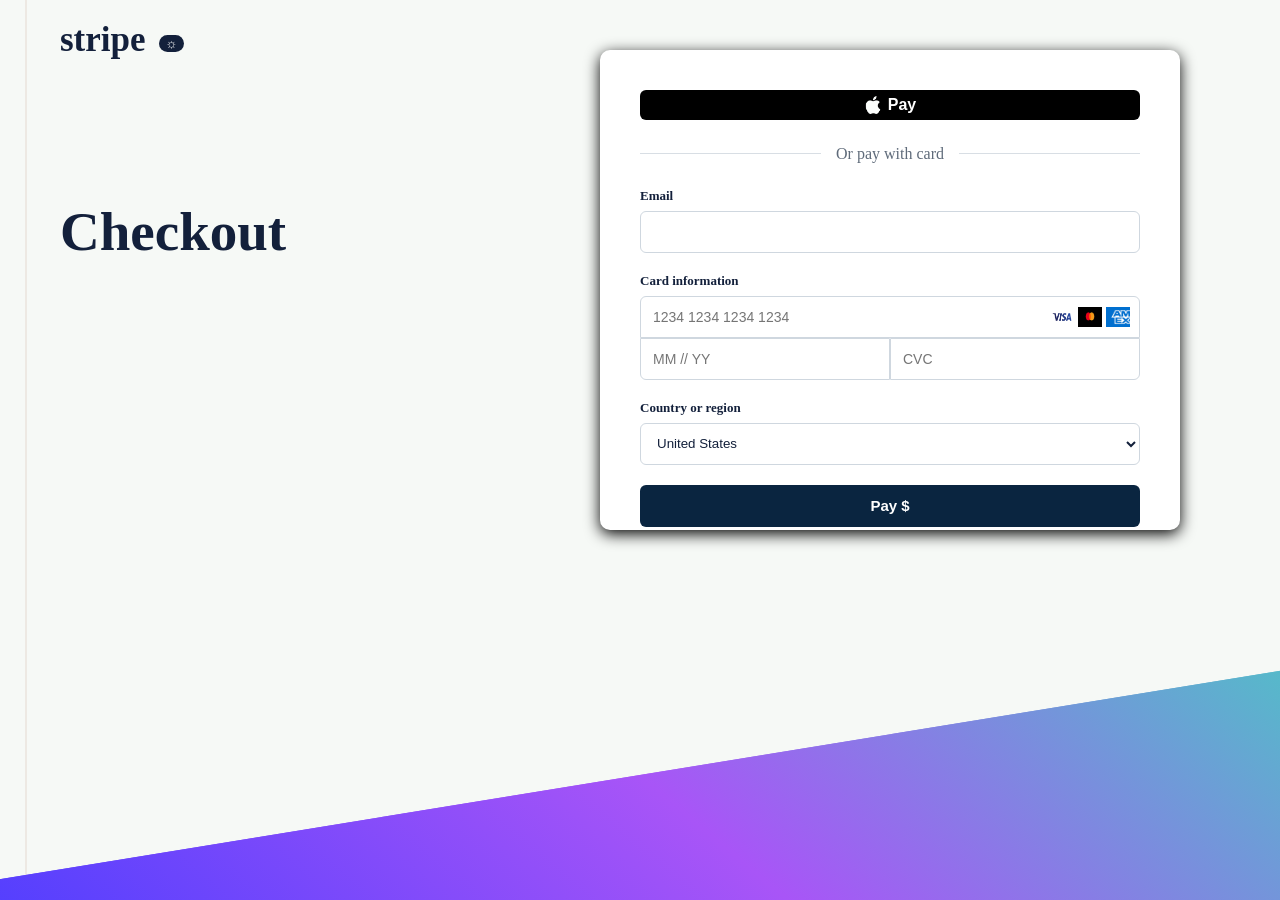
<file: index.html>
<!DOCTYPE html>

<html>
    <head>
        <title>Stripe Checkout</title>
        <link rel="stylesheet" href="stripe.css">

    </head>

    <body>
        <header>stripe
        <button id="dark-mode">☼</button></header>
        <main>
            <h1>Checkout</h1>
        </main>

         <div class="background-color"></div>
    
    <section class="payment-box">
        <button class="apple-pay"><img src="apple.png">Pay   
        </button>

        <div class="divider">
            <span>Or pay with card</span>
        </div>

        <label>Email</label>
        <input type="email">
        <label>Card information</label>

        <div class="card-number">
            <input type="text" placeholder="1234 1234 1234 1234">

            <div class="card-logo">
                <img src="visa.png">
                <img src="mastercard.jpg">
                <img src="amexlogo.png">
            </div>
        </div>

        <div class="card-details">
            <input type="text" placeholder="MM // YY">
            <input type="text" placeholder="CVC">
        </div>

        <label>Country or region</label>
        <select>
            <option>United States</option>
            <option>Egypt</option>
        </select>

        <button class="pay-button">Pay $</button>

    </section>

    <script src="stripe.js"></script>

    </body>

    <div class="background-color"></div>

    




</html>
</file>
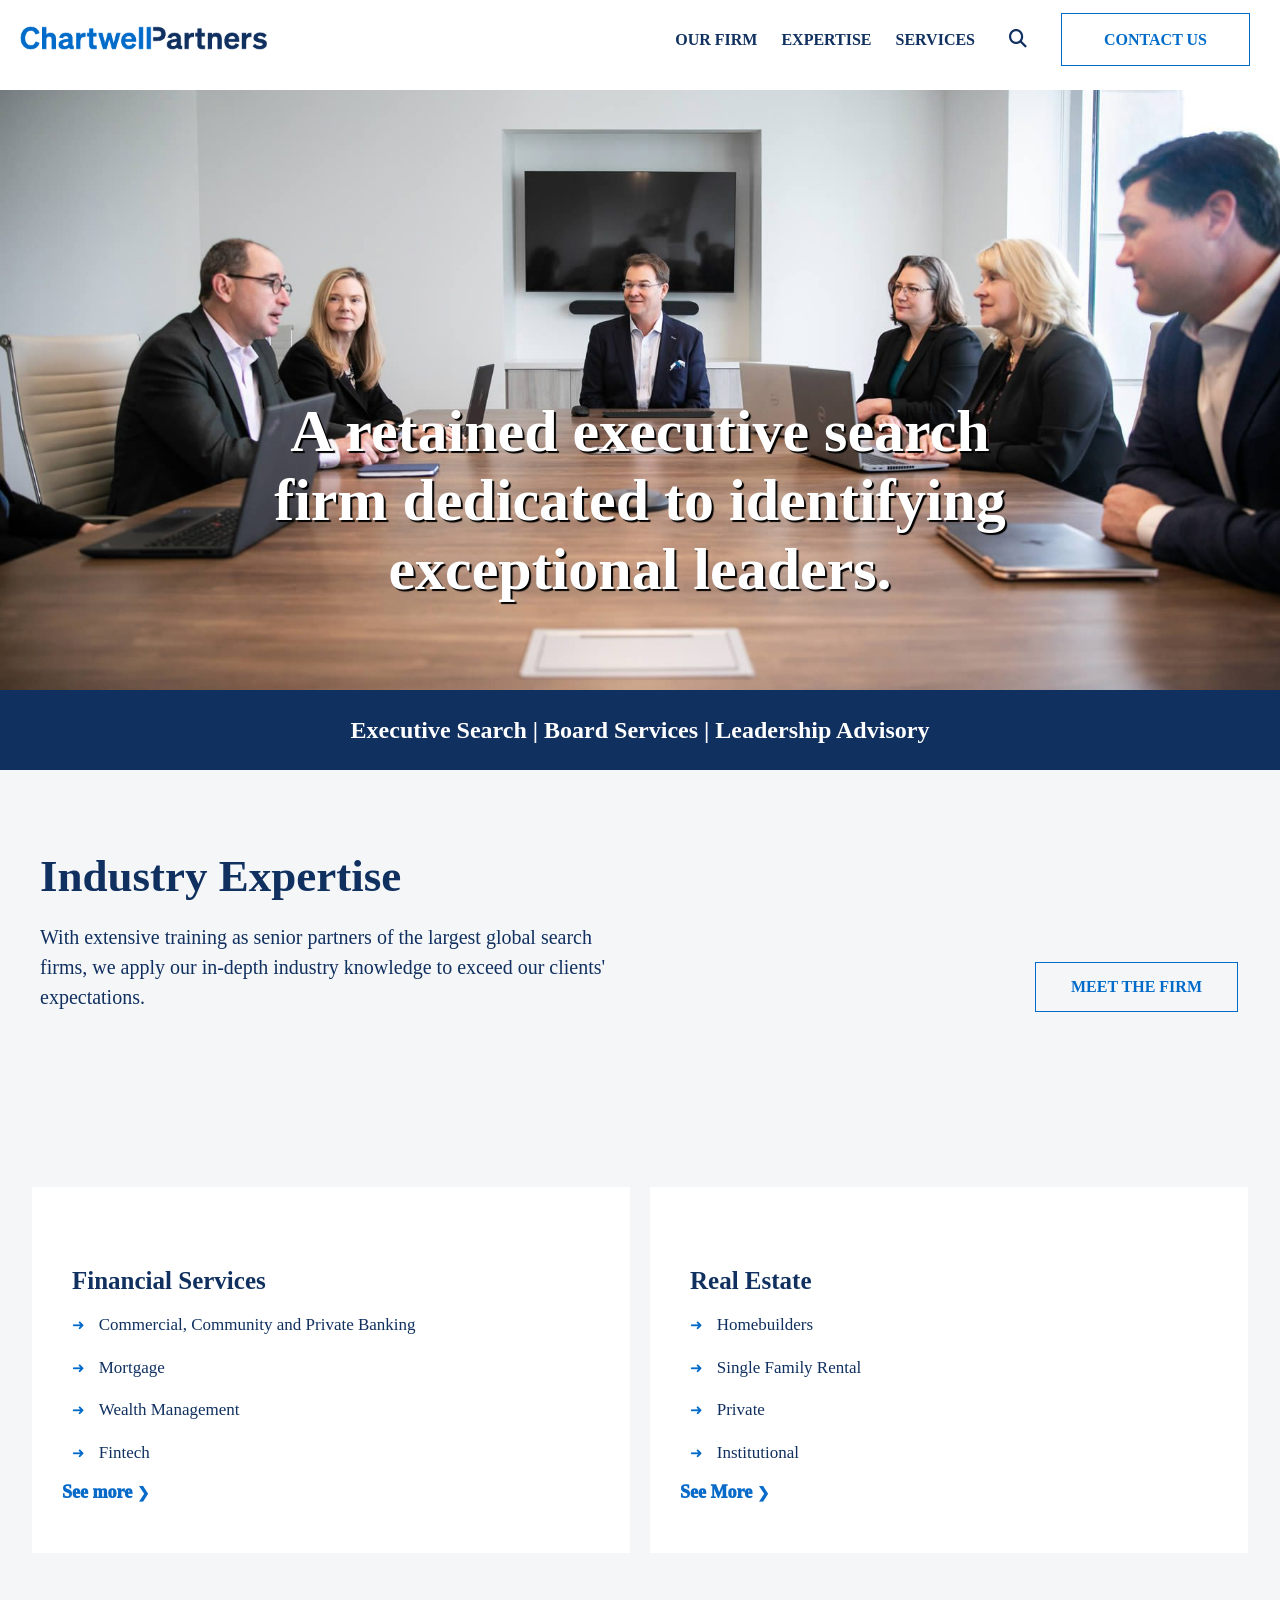
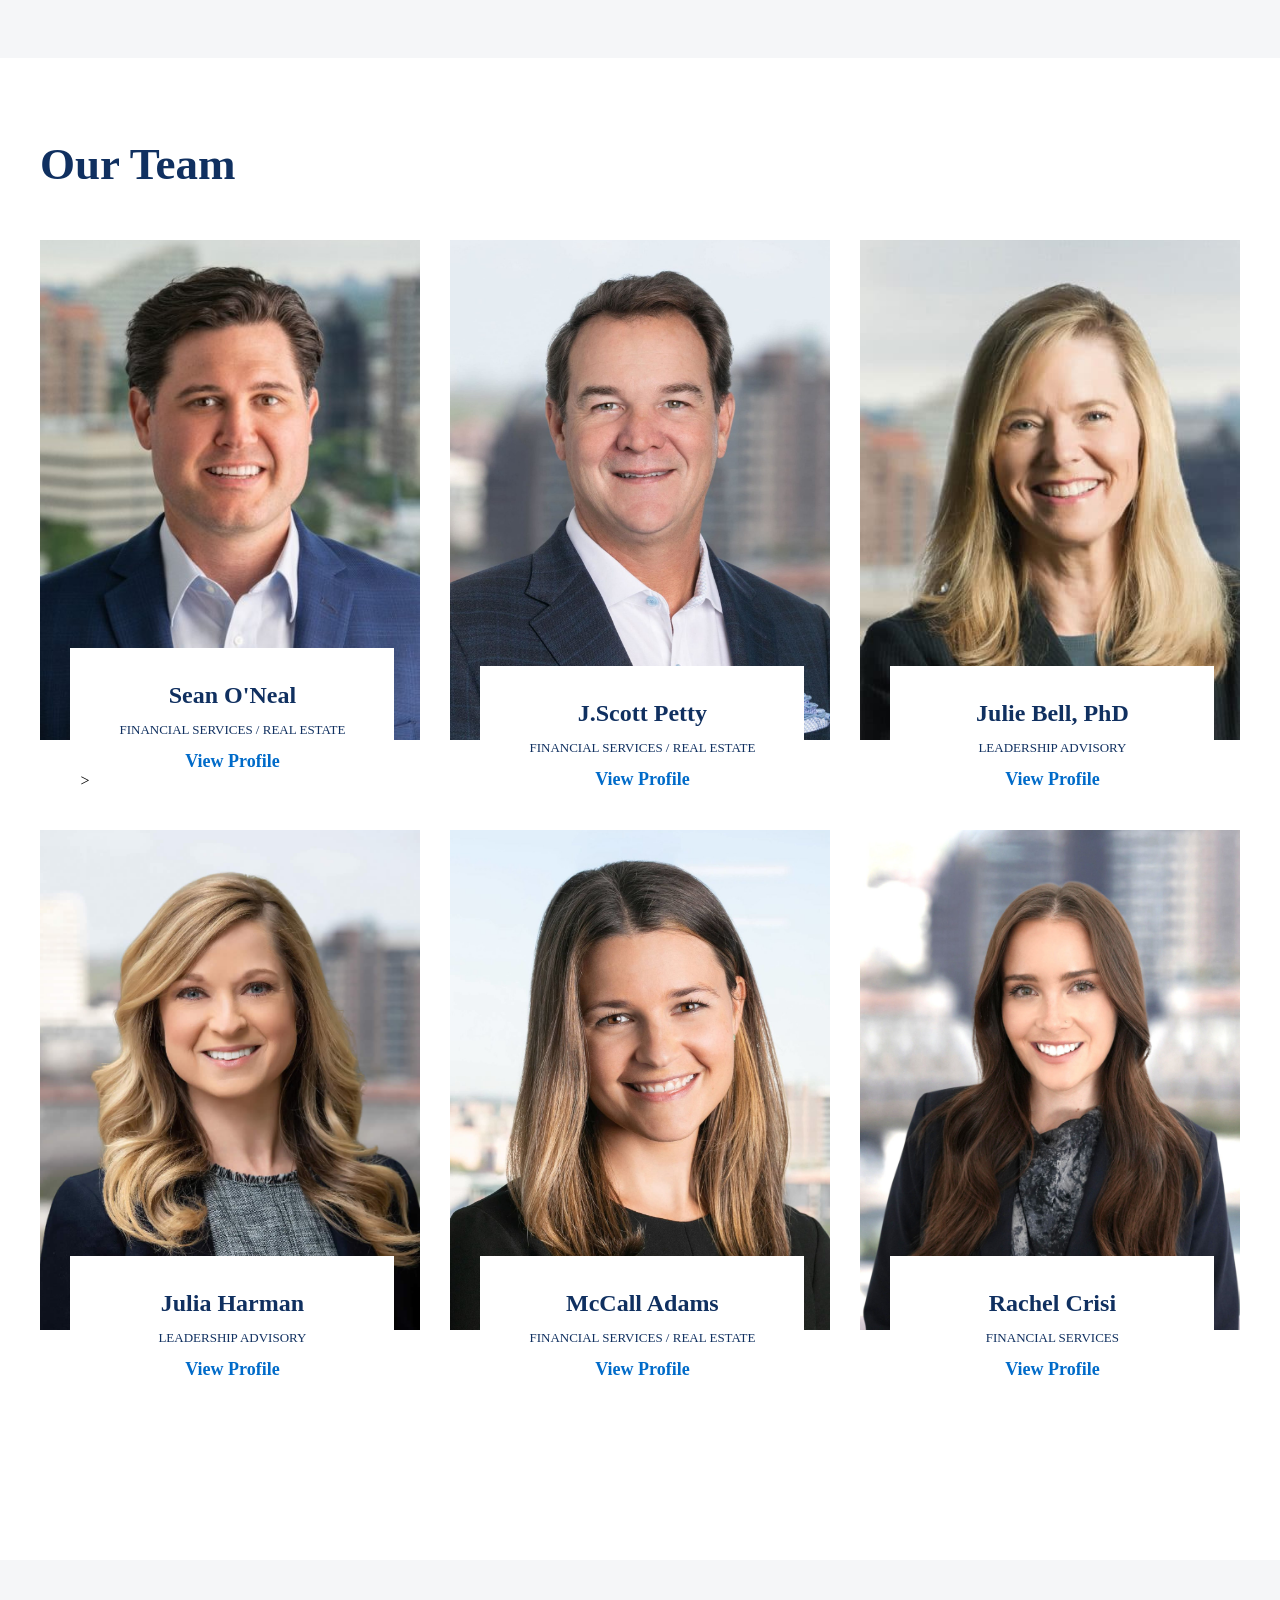
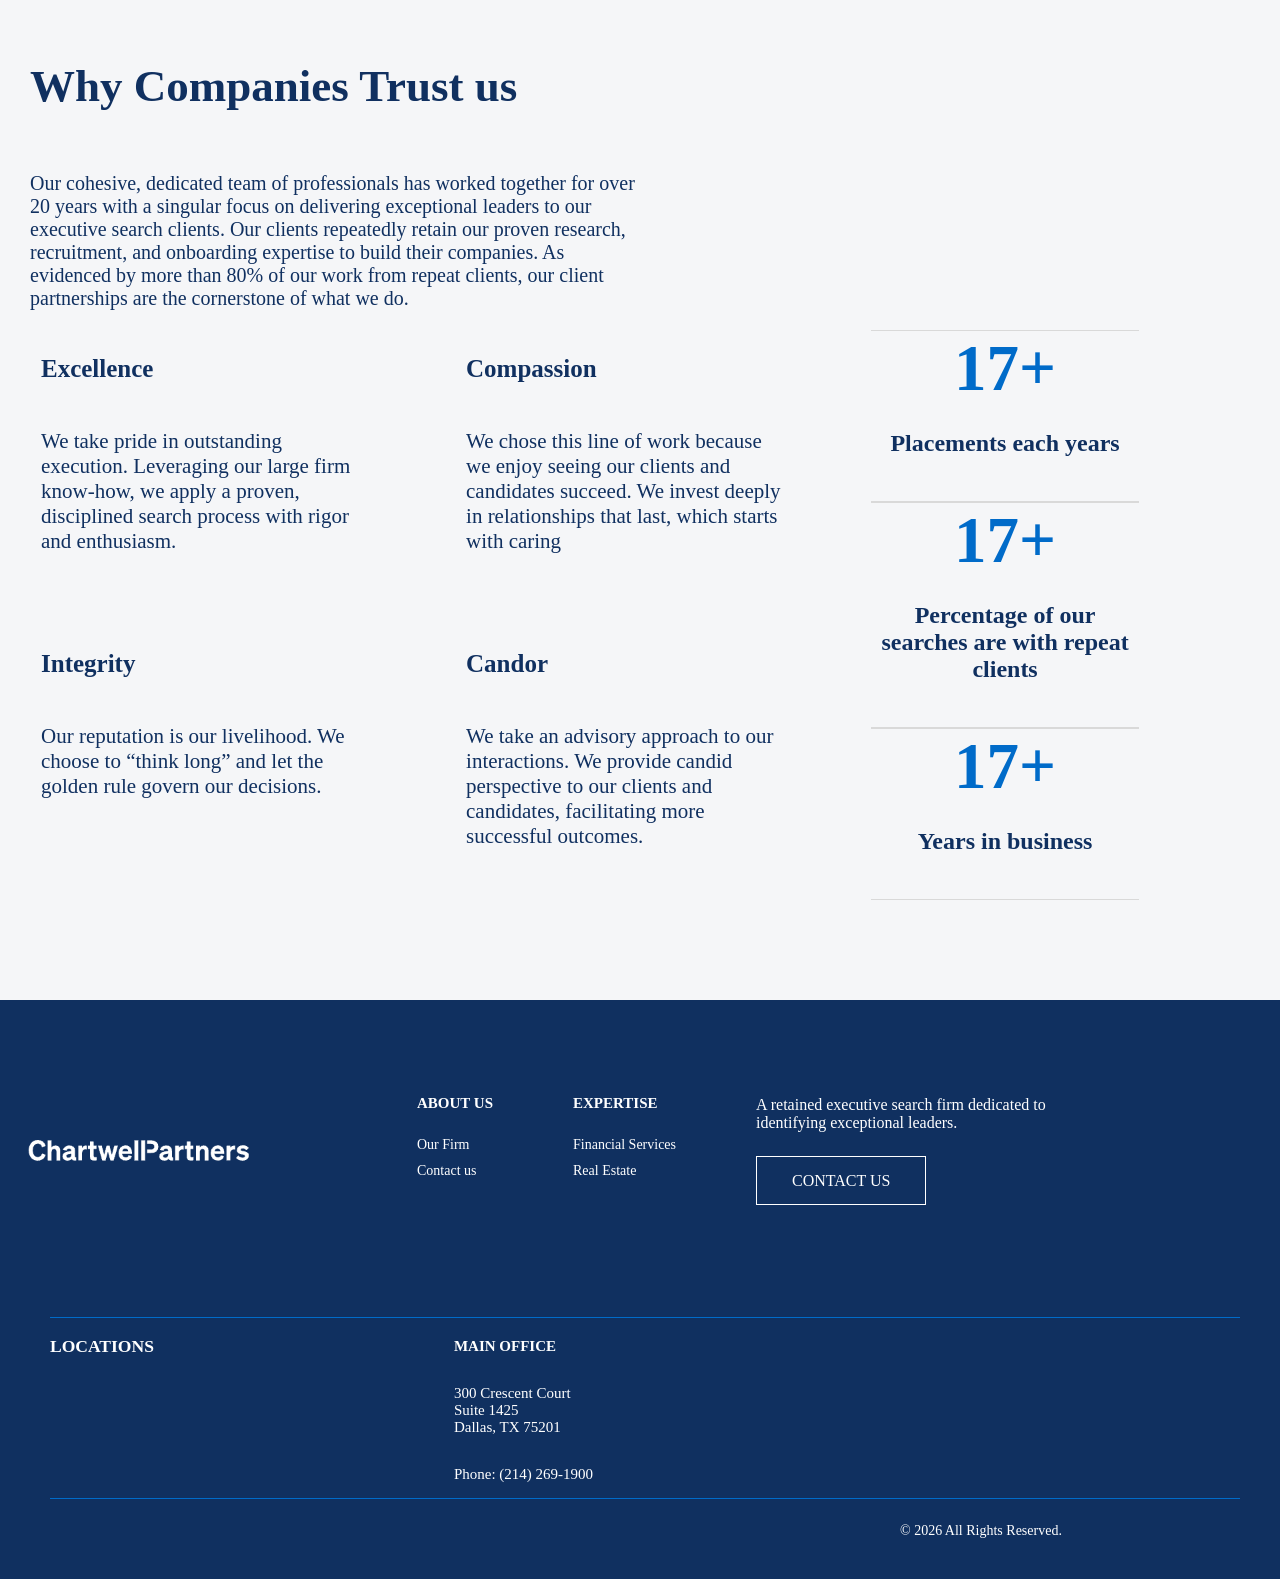
<file: chartwellpartner.html>
<!DOCTYPE html>

<html>
    <head>

        <title> Chartwell Partners </title>
        <link rel="stylesheet" href ="chartwellpartner.css">
     <link rel="stylesheet" href="https://cdnjs.cloudflare.com/ajax/libs/font-awesome/6.5.2/css/all.min.css">
    </head>

    <body>


        <header> 
            <nav> 
                <img src="chartwell-logo.png" alt ="chartwellpartners logo">

        

                <div class="nav-links">

                <a href="#">OUR FIRM</a>

                <div class="dropdown">
                <a href="#">EXPERTISE</a>
                <div class="dropdown-menu">
                    <a href="#">Financial Services</a>
                    <a href="#">Real Estate</a>
                    </div>

                </div>
                <div class="dropdown">
                <a href="#">SERVICES</a>
                <div class ="dropdown-menu">
                    <a href="#">Executive Search</a>
                    <a href="#">Board Services</a>
                    <a href="#">Leadership Advisory</a>

                </div>
                </div>
                <i class="fa-solid fa-magnifying-glass"></i>
                
                <a href="#">CONTACT US</a>

                </div>

            </nav>
        </header>

        <main> 
            <section class="hero reveal">
                
                <h1>A retained executive search firm dedicated to identifying exceptional leaders. </h1> 

            </section>

            <section class="services">
                <h2>Executive Search   | Board Services   | Leadership Advisory </h2>
            </section>

            <section class="industry reveal">
                <h2>Industry Expertise</h2>
                <p> With extensive training as senior partners of the largest global search firms, we apply our in-depth industry knowledge to exceed our clients' expectations.</p>
                <a href="#">MEET THE FIRM</a>

                <div class="expertise-cards">
                    <div class="expertise-card">
                        <h2>Financial Services</h2>
                        <p>Commercial, Community and Private Banking</p>
                        <p>Mortgage</p>
                        <p>Wealth Management</p>
                        <p>Fintech</p>
                        
                        <a href="#">See more</a>

                    </div>

                    <div class="expertise-card">
                        <h2>Real Estate</h2>
                        <p>Homebuilders</p>
                        <p>Single Family Rental</p>
                        <p>Private</p>
                        <p>Institutional</p>

                        <a href="#">See More</a>
                    </div>
                </div>
            </section>

            <section class="team"> 
                <h2>Our Team</h2>
                <div class="team-cards reveal">
                    <div class="team-card">
                        <img src="seanoneal.jpg" alt="Sean O'Neal">
                        <div class="team-info">
                        <h3>Sean O'Neal</h3>
                        <p>FINANCIAL SERVICES / REAL ESTATE</p>
                        <a href="#">View Profile</a>>
                        </div>
                    </div>

                    <div class="team-card">
                        <img src="pettyscott.jpg" alt="J. Scott Petty"> 
                        <div class="team-info">
                         <h3>J.Scott Petty</h3>
                         <p>FINANCIAL SERVICES / REAL ESTATE</p>
                         <a href="#">View Profile</a>
                         </div>
                        </div>

                        <div class="team-card">
                            <img src="juliabell.jpg" alt="Julie Bell, PhD">
                            <div class="team-info">
                            <h3>Julie Bell, PhD</h3>
                            <p>LEADERSHIP ADVISORY</p>
                            <a href="#">View Profile</a>
                            </div>
                        </div>

                        <div class="team-card">
                            <img src="harmanjulia.jpg" alt="Julia Harman">
                            <div class="team-info">
                            <h3>Julia Harman</h3>
                            <p>LEADERSHIP ADVISORY</p>
                            <a href="#">View Profile</a>
                            </div>
                        </div>

                        <div class="team-card">
                            <img src="mcalladams.jpg" alt="McCall Adams">
                            <div class="team-info">
                            <h3>McCall Adams</h3>
                            <p>FINANCIAL SERVICES / REAL ESTATE</p>
                            <a href="#">View Profile</a>
                            </div>
                        </div>

                        <div class="team-card">
                            <img src="crisirachel.jpg" alt="Rachel Crisi">
                            <div class="team-info">
                            <h3>Rachel Crisi</h3>
                            <p>FINANCIAL SERVICES</p>
                            <a href="#">View Profile</a>
                            </div>
                        </div>
                </div>
            </section>
            <section class="trust reveal">
                <h2>Why Companies Trust us</h2>
                <p class="trust-intro">
                    Our cohesive, dedicated team of professionals has worked together for over 20 years with a singular focus on delivering exceptional leaders to our executive search clients. Our clients repeatedly retain our proven research, recruitment, and onboarding expertise to build their companies. As evidenced by more than 80% of our work from repeat clients, our client partnerships are the cornerstone of what we do.
                </p>

                <div class="trust-content ">
                
                <div class="trust-points">

                    <div>
                        <h3>Excellence</h3>
                        <p>We take pride in outstanding execution. Leveraging our large firm know-how, we apply a proven, disciplined search process with rigor and enthusiasm.
                            </p>
                        
                    </div>
                    <div>

                        <h3>Compassion</h3>
                        <p>We chose this line of work because we enjoy seeing our clients and candidates succeed. We invest deeply in relationships that last, which starts with caring
                        </p>

                    </div>

                    <div>
                        <h3>Integrity</h3>
                        <p>Our reputation is our livelihood. We choose to “think long” and let the golden rule govern our decisions.
                            </p>
                    </div>

                    <div>
                        <h3>Candor</h3>
                        <p>We take an advisory approach to our interactions. We provide candid perspective to our clients and candidates, facilitating more successful outcomes.
                            </p>
                    </div>

                </div>

                <div class="trust-stats">
                    <div>
                        <strong data-target="45">45+</strong>
                        <p>Placements each years</p>
                    </div>

                    <div>
                        <strong data-target="80">80+</strong>
                        <p>Percentage of our searches are with repeat clients</p>
                    </div>

                    <div>
                        <strong data-target="20">20+</strong>
                        <p>Years in business</p>
                    </div>

                    </div>

                </div>
            </section>

            <footer class="footer">

                <div class="footer-main reveal">

                    <div class="footer-logo">
                        <img src="footer-logo.png" alt="chartwell partmers logo">
                    </div>

                    <div class="footer-links">
                        <h3>ABOUT US</h3>
                        <a href="#">Our Firm</a>
                        <a href="#">Contact us</a>
                    </div>
                    <div class="footer-links">
                        <h3>EXPERTISE</h3>
                        <a href="#">Financial Services</a>
                        <a href="#">Real Estate</a>
                    </div>

                    <div class="footer-description">
                        <p>A retained executive search firm dedicated to identifying exceptional leaders.</p>

                        <a href="#">CONTACT US</a>
                    </div>
                    </div>
                    <div class="location-area reveal">
                    <div class="footer-location">
                        <h3>LOCATIONS</h3>
                    
                    </div>
                    <div class="footer-location">
                        <h4>MAIN OFFICE</h4>
                        <p>300 Crescent Court<br>
                        Suite 1425<br>
                     Dallas, TX 75201</p>
                     <p>Phone: (214) 269-1900</p>
                    </div>
                    </div>
                    <div class="footer-bottom reveal">
                        <p>© 2026 All Rights Reserved.</p>
                    </div>
            </footer>
        </main>
       
        
        <button id="scrollupbutton">BACK UP</button>
        





     <script src="chartwellpartner.js"></script>
    </body>
</html>
</file>
<file: stripe.css>
body {
    margin:0;
    background-color: #f6f9f6;
    
}

header {
    font-size: 35px;
    font-weight:bolder;
    margin-left: 60px;
    margin-top: 20px;
    color: #13203B;
}

.background-color {
    position: fixed;
    bottom: 0;
    left: -10%;
    width: 120%;
    height: 250px;
    background: linear-gradient(400deg, #483cff, #a855f7, #46CDC1 );
    clip-path: polygon(0 100%,100% 0%,100% 100%,0% 100%)
}

main {
    position:relative;
    z-index: 2;
}

h1 {
    font-size: 55px;
    margin-top: 140px;
    margin-left: 60px;
    color:#13203B

}

.payment-box {
    position:relative;
    z-index: 2;
    width: 500px;
    height:400px;
    background-color:white;
    border-radius: 10px;
    margin-left: 600px;
    margin-bottom: 20px;
    margin-top: -250px;
    box-shadow: 0 4px 15px rgba(0, 0, 0, 1);
    padding: 40px;
    animation: boxAppear 1s ease-out;
    
}

@keyframes boxAppear {
    from {
        opacity: 0;
        transform: translateY(60px)
    }

    to {
        opacity:1;
        transform: translateY(0);
    }
}

.apple-pay {
    width: 100%;
    height: 30px;
    background-color: black;
    color: white;
    border:none;
    border-radius: 6px;
    font-size: 16px;
    font-weight: bold;
    cursor: pointer;
    display:flex;
    align-items: center;
    justify-content: center;
    gap:6px;
}

.apple-pay img {
    width: 18px;
}

.divider {
    display: flex;
    align-items: center;
    gap: 15px;
    margin: 25px 0;
}

.divider::before,
.divider::after {
    content: "";
    height: 1px;
    background-color: #d8dee4;
    flex: 1;
}

.divider span {
    color: #5f6b7a;
}

label {
    display:block;
    margin-bottom: 7px;
    color:#13203b;
    font-size:13px;
    font-weight:bold;
}

.payment-box input {
    width: 100%;
    height:42px;
    box-sizing:border-box;
    border: 1px solid #cfd7df;
    border-radius: 6px;
    padding: 0 12px;
    font-size: 14px;
    margin-bottom: 20px;
}

.card-number input {
margin-bottom: 0;
border-radius: 6px 6px 0 0;
}

.card-details {
    display:flex;
}

.card-details input {
    margin-bottom: 20px;
    border-radius: 0 0 0 6px;
}

.card-details input:last-child {
    border-radius: 0 0 6px 0;
}

select {
    width: 100%;
    height: 42px;
    box-sizing:border-box;
    border:1px solid #cfd7df;
    border-radius: 6px;
    padding: 0 12px;
    background-color: white;
    color: #13203b;
    margin-bottom: 20px;
}

.pay-button {
    width: 100%;
    height: 42px;
    border:none;
    border-radius: 6px;
    background-color: #0a2540;
    color:white;
    font-size: 15px;
    font-weight:bold;
    cursor:pointer;
    transition: background-color 0.3s;
}

.pay-button:hover {
    background-color: #a855f7;
}

.card-number {
    position:relative;

}

.card-logo {
    position:absolute;
    right:10px;
    top:50%;
    transform: translateY(-50%);
    display:flex;
    gap:4px;
}

.card-logo img {
    width: 24px;
    height:20px;
}

body::before {
    content: "";
    position:fixed;
    top:0px;
    left:25px;
    bottom:25px;
    width:2px;
    background-color: #EDE9E3;
}


.dark-mode {
    background-color: #121212;
}

.dark-mode h1 {
    color:white
}

.dark-mode header {
    color:white;
}

.dark-mode .payment-box {
    background-color: #1e1e1e;
}

.dark-mode label {
    color:white;
}

.dark-mode input, .dark-mode select {
    background-color:#2a2a2a;
    color:white;
    border-color: #555;
}

.dark-mode::before {
    
    background-color: #a855f7;
}

header button {
    background-color:#13203B;
    border-radius: 30px;
    border: none;
    color: white;
    position:relative;
    top:-3px; 
    margin-left: 5px;
}

.dark-mode header button {
    color: #121212;
    background-color: white;
}
</file>
<file: chartwellpartner.css>
body {
    margin: 0;
}

header {
    background-color: white;
    height: 90px;
}

nav img {
    margin-right: 250px;
}


nav {
    padding: 10px;
    display: flex;
    align-items: center;
    gap: 20px;
    
}

nav a {
    color: #103060;
    margin-left: 20px;
    text-decoration: none;
    text-decoration: solid;
    font-weight: bold;
    
}

.nav-links >:last-child{
    border: 1px solid #006BC9;
    padding: 17px 42px;
    margin-left: 30px;
    margin-right: 20px;
    color: #006BC9;
}

.nav-links > a:last-child:hover {
    transition: 0.6s;
    background-color: #006BC9;
    color: white;
}

.nav-links {
    margin-left: auto;
}

.dropdown {
    position: relative;
    display: inline-block;
    
}

.dropdown-menu {
    background-color: white;
    display: none;
    position: absolute;
    top: 100%;
    left: 0;
    width: 170px;
    padding: 10px 0px;
    border: 1px solid white;
    z-index: 1000;
    

}

.dropdown:hover .dropdown-menu {
    display: block;
    margin: 5px 0  15px 15px;
}

.dropdown-menu a {
    display: block;

    margin-bottom: 20px;
    margin-top: 10px;

}

.fa-magnifying-glass {
    font-size: 18px;
    color: #103060;
    cursor: pointer;
    margin-left: 30px;
    
}

.hero {
    background-color: #006BC9;
    background-image: url(hero.png);
    
    height: 600px;
    background-size: cover;
    background-position: center;
    animation: curtain 1.2s ease-out;

    display: flex;
    align-items: center;
    justify-content: center;
}

.hero h1 {
    color: white;
    font-size: 40px;
    text-align: center;
    max-width: 800px;
    transform: translate(0px, 110px);
    font-size: 60px;
    text-shadow: 2px 2px 1px black;

}

@keyframes curtain {
    from {
        clip-path: inset(0 0 100% 0);
        
    }
    to {
        clip-path: inset(0 0 0 0)
        
    }
}

.services {
    background-color: #103060;
    height: 80px;
    margin: 0;
    text-align: center;
    display: flex;
    align-items: center;
    justify-content: center;
    color: white;
    font-weight: bold;
    

}

section h2 {
    margin: 0px;
    
}

.industry h2 {
    color:#103060;
    font-weight: bold;
    font-size: 45px;
    padding-left: 40px;
    padding-top: 80px;
    animation: appearUp 1.2s ease-out;
}

@keyframes appearUp {
    from {
        transform: translateY(100px);
        opacity: 0;
    }
    to {
        transform: translateY(0);
        opacity: 1;
    }
}

.industry p {
    
    color: #103060;
    padding-left: 40px;
    font-size: 20px;
    max-width: 600px;
    line-height: 1.5;
    font-weight:500;
}

.industry > a {
    
    border: 1px solid #006BC9;
    display: inline-block;
    padding: 15px 35px;
    text-decoration: none;
    color:#006BC9;
    font-weight: bold;
    transform: translate(1035px , -70px);
    margin-bottom: 100px;


}
.industry a:hover {
    background-color: #006BC9;
    color: white;
    transition: 0.6s;
}

.industry {
    background-color: #F5F6F8;
    padding-bottom: 100px;
}

.expertise-cards {
    display: flex;
    justify-content: center; 
    margin: 5px auto;
    background-color: transparent;
    width: 95%;
    gap: 20px;
    
    
    
    
}

.expertise-card {
    width: 50%;
    background-color: white;
    padding-bottom: 50px;
}

.expertise-card h2 {
    font-size: 25px;
    font-weight: bold;
}

.expertise-card p {
    font-size: 17px;
}
.expertise-card p::before {
    content: "➜ ";
    margin-right: 10px;
    font-size: 15px;
    
    color:#006BC9
}

.expertise-card a {
    text-decoration: none;
    margin-left: 30px;
    color: #086BC9;
    font-weight: 1000;
    font-size: 18px;
    
}

.expertise-card a::after {
    content: "❯";
    margin-left: 5px;
    font-size: 15px;
}

.team {
    background-color: white;
    padding: 80px 40px;
}

.team h2 {
    color:#103060;
    margin-bottom: 50px;
    font-size: 45px;
}

.team-cards {
    display:grid;
    grid-template-columns: repeat(3,1fr);
    gap:30px;
    margin-bottom:90px;
}

.team-card {
    position:relative;
}

.team-card img {
    width: 100%;
    height: 500px;
    object-fit:cover;
    display:block;
    margin-bottom: 60px;
}

.team-card h3 {
    color:#103060;
    font-size: 24px;
    margin-bottom: 10px;
    display:flex;
    justify-content: center;
    
}

.team-card p {
    color: #103060;
    font-size: 13px;
    display:flex;
    justify-content: center;
}

.team-card a {
    text-decoration: none;
    color:#006BC9;
    font-weight: bolder;
    font-size: 18px;
    display:flex;
    justify-content: center;
}

.team-info {
    background-color: white;
    padding: 10px;
    position:absolute;
    bottom:0;
    left:8%;
    width:80%;
    

}

.trust {
    background-color: #F5F6F8;
    padding: 100px 30px;
    color:#103060;
    
}

.trust h2 {
    font-size: 45px;
    margin-bottom: 40px;
    
}

.trust-intro {
    font-size: 20px;
    width: 50%;
    
}

.trust-points {
    display: grid;
    grid-template-columns: 1fr 1fr;
    column-gap: 100px;
    row-gap: 50px;
    width: 70%;
}

.trust-points h3 {
    font-size: 25px;
}

.trust-points p {
    font-size: 21px;
    width: 100%;

}

.trust-stats {
   width: 25%;
    margin-top: 0;
    text-align: center;
}

.trust-stats strong {
    color:#006BC9;
    font-size: 65px;
    display:block;
}

.trust-stats p {
    width: 100%;
    font-size: 24px;
    font-weight: 900;
}

.trust-content {
    display: flex;
    justify-content: space-between;
    align-items: flex-start;
    gap: 80px;
    width: 90%;
    margin: 0 auto;
    transform: translateX(-50px);
    
}

.trust-stats > div {
    border-bottom: 1px solid #d9d9d9;
    padding-bottom: 20px;
    border-top: 1px solid #d9d9d9;
}


footer {
    background-color: #103060;

}

.footer-main {
    display: flex;
    align-items: flex-start;
    gap: 80px;
    padding-top: 80px;
    padding-bottom: 80px;
}

.footer-links {
display:flex;
flex-direction: column;
gap:10px;
}

.footer-links h3 {
 
color: white;
font-size: 15px;
font-weight: bold;
}

.footer-links a {
color:white;
text-decoration: none;
font-size: 14px;
transition: 0.2s;
}

.footer-description p {
color: white;
width: 60%;
margin-bottom: 40px;
}

.footer-description a {
text-decoration: none;
color: white;
border:1px solid white;
padding: 15px 35px;
transition: 0.6s;
}

.location-area {
    color: white;
    display:flex;
    gap:300px;
    margin-left: 50px;
    border-top: 1px solid #006BC9;
    border-bottom: 1px solid #006BC9;
    width:93%;
    
}

.footer-location {
    margin-top: 0;
    font-size: 15px;
}

.footer-location p {
    margin-top: 30px;
}

.footer-bottom p {
    color:white;
    margin-left: 900px;
    font-size: 14px;
    margin-bottom: 0;
    padding-top: 10px;
    padding-bottom: 40px;
}

.footer-description a:hover {
background-color: white;
color:#103060
}

.footer-links a:hover {
    font-weight:bold;
}









.reveal {
    opacity: 0;
    transform: translateY(40px);
    transition: opacity 0.8s ease, transform 0.8s ease;
}

.reveal.show {
    opacity: 1;
    transform: translateY(0);
}

#scrollupbutton {
    position:fixed;
    bottom:30px;
    right:30px;
    display:none;
    background-color:#006BC9;
    color: white;
    border: none;
    padding: 10px;
    font-size: 10px;
    cursor:pointer;
}

.team-card h3 {
    transition:0.3s;
}

.team-card h3:hover {
    color:#006BC9;
    font-weight: bolder;
    font-size:35px;
}

.team-card a {
    transition: 0.3s;
}

.team-card a:hover {
    color:#103060;
    font-size: 20px;
}

.team-card {
    transition: 0.3s;
}

.team-card:hover {
    transform:translateY(-5px);
}

.trust > h2 {
    display:inline-block;
    position: relative;
}

.trust > h2::after {
    content: "";
    position: absolute;
    left:0;
    bottom: -8px;
    width: 0;
    height: 2px;
    background-color:#103060;
    transition: width 0.5s ease;
}

.trust >h2:hover::after {
    width: 100%;
}

.trust-points h3 {
    position:relative;
    display:inline-block;
}

.trust-points h3::after {
    content: "";
    position:absolute;
    left:0;
    bottom:-6px;
    width:0;
    height:2px;
    background-color: #103060;
    transition: width 0.5s ease;
}

.trust-points h3:hover::after {
    width:100%;
}
</file>
